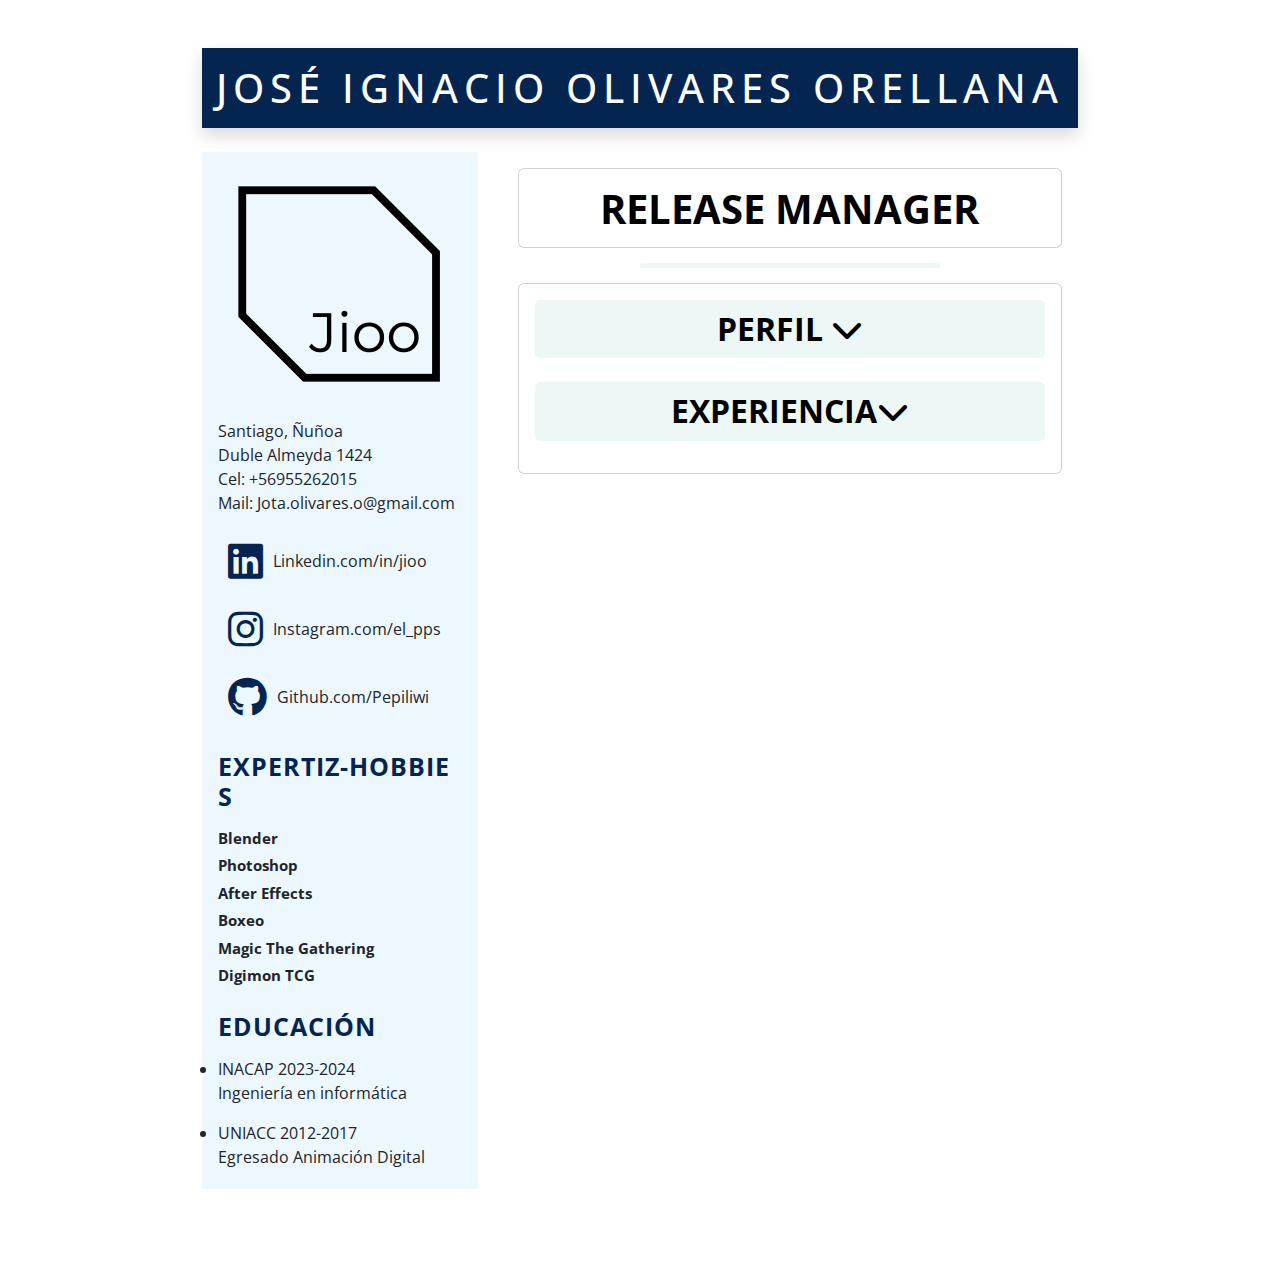
<file: cv bootstrap/boot.html>
<!DOCTYPE html>
<html lang="en">
<head>
    <meta charset="UTF-8">
    <meta name="viewport" content="width=device-width, initial-scale=1.0">
    <title>CV - Jose</title>
    <link rel="stylesheet" href="https://cdn.jsdelivr.net/npm/bootstrap@5.3.0/dist/css/bootstrap.min.css">
    <link href='https://fonts.googleapis.com/css?family=Open+Sans:300,400,600' rel='stylesheet' type='text/css'>
    <link href="https://fonts.googleapis.com/css2?family=Raleway:ital,wght@0,100;1,100&display=swap" rel='stylesheet'>
    <link rel="stylesheet" href="./assets/fontawesome-free-6.2.0-web/css/all.css">
    <link rel="stylesheet" href="./css/style.css">
</head>
<body>
    <div class="container my-5">
        <div class="row">
            <div class="col-12">
              <div class="name-frame text-uppercase text-white text-center py-3 mb-4 shadow">
                <h1 class="mb-0" style="font-family: 'Open Sans', sans-serif, text-center;">José Ignacio Olivares Orellana</h1>
              </div>
            </div>
          </div>
        <div class="row">
            <div class="col-md-4 col-sm-12 mb-4">
                <div class="bg-light p-3">
                    <div class="text-center mb-3">
                        <img src="logo-jioo.jpg" alt="" class="img-fluid">
                    </div>
                    <p style="word-break: break-all;">Santiago, Ñuñoa
                        <br style="word-break: break-all;">
                        Duble Almeyda 1424
                        <br style="word-break: break-all;">
                        Cel: +56955262015
                        <br style="word-break: break-all;">
                        Mail: Jota.olivares.o@gmail.com
                    </p>

                    <div class="d-flex align-items-center mb-2">
                        <a href="https://www.linkedin.com/in/jioo" target="_blank">
                            <i class="fa-brands fa-linkedin social-icons"></i>
                        </a>
                        <p class="mb-0"style="word-break: break-all;">Linkedin.com/in/jioo</p>
                    </div>
                    <div class="d-flex align-items-center mb-2">
                        <a href="https://www.instagram.com/el_pps" target="_blank">
                            <i class="fa-brands fa-instagram social-icons"></i>
                        </a>
                        <p class="mb-0"style="word-break: break-all;">Instagram.com/el_pps</p>
                    </div>
                    <div class="d-flex align-items-center mb-4">
                        <a href="https://github.com/Pepiliwi/git_basics" target="_blank">
                            <i class="fa-brands fa-github social-icons"></i>
                        </a>
                        <p class="mb-0" style="word-break: break-all;">Github.com/Pepiliwi</p>
                    </div>
                    <h3 class="text-uppercase fw-bold mb-3 expertiz-hobbies-educacion" style="word-break: break-all;">Expertiz-Hobbies</h3>
                    <ul class="list-unstyled mb-4" style="word-break: break-all;">
                        <li>Blender</li>
                        <li>Photoshop</li>
                        <li>After Effects</li>
                        <li>Boxeo</li>
                        <li>Magic The Gathering</li>
                        <li>Digimon TCG</li>
                    </ul>
                    <h3 class="text-uppercase fw-bold mb-3 expertiz-hobbies-educacion" style="word-break: break-all;">Educación</h3>
                    <li>INACAP 2023-2024</li>
                    <p class="mb-1">Ingeniería en informática</p>
                    <p class="mb-3"></p>
                    <li>UNIACC 2012-2017</li>
                    <p class="mb-1">Egresado Animación Digital</p>
                </div>
            </div>
            <div class="col-md-8 col-sm-12">
                <div class="p-3">
                    <div class="card" style="height: 80px;">
                        <div class="card-body">
                            <h1 class="release-manager-heading">Release Manager</h1>
                        </div>
                      </div>
                      <div class="separator"></div>
                    <div class="card mb-3">
                        <div class="card-body">
                            <h2 class="text-uppercase fw-bold mb-3 text-center bg-perfil-experiencia">
                                <a href="#collapseExample" data-bs-toggle="collapse" role="button" aria-expanded="false" aria-controls="collapseExample">Perfil <i class="fa-solid fa-chevron-down"></i></a>
                            </h2>
                            <div class="collapse" id="collapseExample">
                                <p class="text-justify">
                                    Animador 3D egresado, con gran capacidad de trabajo en equipo. Destaco por mi motivación de ayudar a las personas y ser capaz de dar un excelente servicio, tengo más de 10 años de experiencia con atención al cliente. Me apasiona el constante desarrollo de la tecnología en lo visual y como este se puede usar para conectarse con la gente. Interesado en poder desarrollar mis habilidades de servicio y trabajos digitales como puente para llegar a las personas.
                                </p>
                            </div>

                            <h2 class="text-uppercase fw-bold mb-3 mt-4 text-center bg-perfil-experiencia">
                                <a href="#collapseexp" data-bs-toggle="collapse" role="button" aria-expanded="false" aria-controls="collapseexp" class="text-decoration-none">Experiencia<i class="fa-solid fa-chevron-down"></i></a>
                            </h2>
                            <div class="collapse" id="collapseexp">
                                <div class="card mb-3">
                                    <div class="card-body">
                                        <h3 class="card-title"><small>Release Manager / 2023-ACTUALIDAD</small></h3>
                                        <h6 class="card-subtitle mb-2 text-muted">HDI Seguros</h6>
                                        <p class="card-text">Trabajo en resolución de conflictos generados en código al momento de realizar cambios en los distintos ambientes de trabajo dentro de bitbucket, corrección y validación de código con desarrolladores, manejo de creación de repositorios y automatizaciones realizadas en Jenkins junto al desarrollo de pipelines.</p>
                                    </div>
                                </div>
                            
                                <div class="card mb-3">
                                    <div class="card-body">
                                        <h3 class="card-title">Logistica y Resultados / 2019-2023</h3>
                                        <h6 class="card-subtitle mb-2 text-muted">Mainque</h6>
                                        <p class="card-text">Encargado de la distribución y desarrollo de sistemas para le entrega de resultados de examenes para empresas y domicilios. Comunicación directa con los distintos laboratorios para la coordinación de resultados.</p>
                                    </div>
                                </div>
                            
                                <div class="card mb-3">
                                    <div class="card-body">
                                        <h3 class="card-title">Apple Coach / 2016-2020</h3>
                                        <h6 class="card-subtitle mb-2 text-muted">Maconline</h6>
                                        <p class="card-text">Encargado de capacitar a los vendedores de distintas tiendas junto a las actualizaciones de los nuevos dispositivos. Dictado de clases para gente que quiere aprender a usar sus dispositivos Apple, junto con Workshops de fotografía con iPhone</p>
                                    </div>
                                </div>
                            
                                <div class="card mb-3">
                                    <div class="card-body">
                                        <h3 class="card-title">Brickstore / 2013-2016</h3>
                                        <h6 class="card-subtitle mb-2 text-muted">Maconline</h6>
                                        <p class="card-text">Encargado de capacitar a los vendedores de distintas tiendas junto a las actualizaciones de los nuevos dispositivos. Dictado de clases para gente que quiere aprender a usar sus dispositivos Apple, junto con Workshops de fotografía con iPhone</p>
                                    </div>
                                </div>
                            </div>
                            <!-- Bootstrap JS y dependencias -->
      <script src="https://code.jquery.com/jquery-3.5.1.slim.min.js"></script>
      <script src="https://cdn.jsdelivr.net/npm/@popperjs/core@2.5.3/dist/umd/popper.min.js"></script>
      <script src="https://cdn.jsdelivr.net/npm/bootstrap@5.3.3/dist/js/bootstrap.bundle.min.js" integrity="sha384-YvpcrYf0tY3lHB60NNkmXc5s9fDVZLESaAA55NDzOxhy9GkcIdslK1eN7N6jIeHz" crossorigin="anonymous"></script>
</body>
</html>
</file>
<file: cv bootstrap/css/style.css>
body {
    background-color: #ededed;
    font-family: 'Open Sans', sans-serif;
  }
  
 .container {
    max-width: 900px;
  }
  
 .separator {
    width: 300px;
    height: 5px;
    background-color: #edf7f5;
    margin: 0 auto;
    margin-bottom: 15px;
    margin-top: 15px;
    border-radius: 5px;
  }
  
 .bg-light {
    background-color: #edf7fe!important;
  }
  
 .text-uppercase {
    text-transform: uppercase;
  }
  
 .fw-bold {
    font-weight: bold;
  }
  
 .card-subtitle {
    font-size: 16px;
    font-weight: bold;
  }
  
 .card-text {
    font-size: 12px;
    line-height: 1.4;
    text-align: justify;
    text-decoration: none;
  }
  
 .list-unstyled li {
    font-size: 15px;
    font-weight: bold;
    margin-bottom: 5px;
  }
  
 .name-frame {
    background-color: #032550;
    font-family: 'Raleway', sans-serif;
    letter-spacing: 6px;
    font-size: 18px;
  }
  
  /* Responsive styles */
  @media (max-width: 767px) {
   .col-md-4 {
      order: 2;
}
  
    .col-md-8 {
      order: 1;
    }
  }

  body {
    background-color: #ffffff;
  }

  .shadow {
    box-shadow: 5px 5px 10px rgba(0, 0, 0, 0.5);
  }

  .expertiz-hobbies-educacion {
    color: #032550;
    font-size: 25px;
    font-weight: bold;
    letter-spacing: 1px;
  }

  .bg-perfil-experiencia {
    background-color: #edf7f5;
    padding: 10px 0;
    border-radius: 5px;
  }

  h2 a{
    text-decoration: none;
    color: #000;
  }

  .social-icons {
    font-size: 40px; /* adjust the font size to your liking */
    margin: 10px; /* add some margin around the icon */
    vertical-align: middle; /* center the icon vertically */
    cursor: pointer; /* change the cursor to a pointer on hover */
    color: #032550;
  }

  .release-manager-heading {
    text-transform: uppercase;
    font-weight: bold;
    text-align: center;
    margin-bottom: 4rem;
    color: #000000; /* add a red color */
  }
</file>
